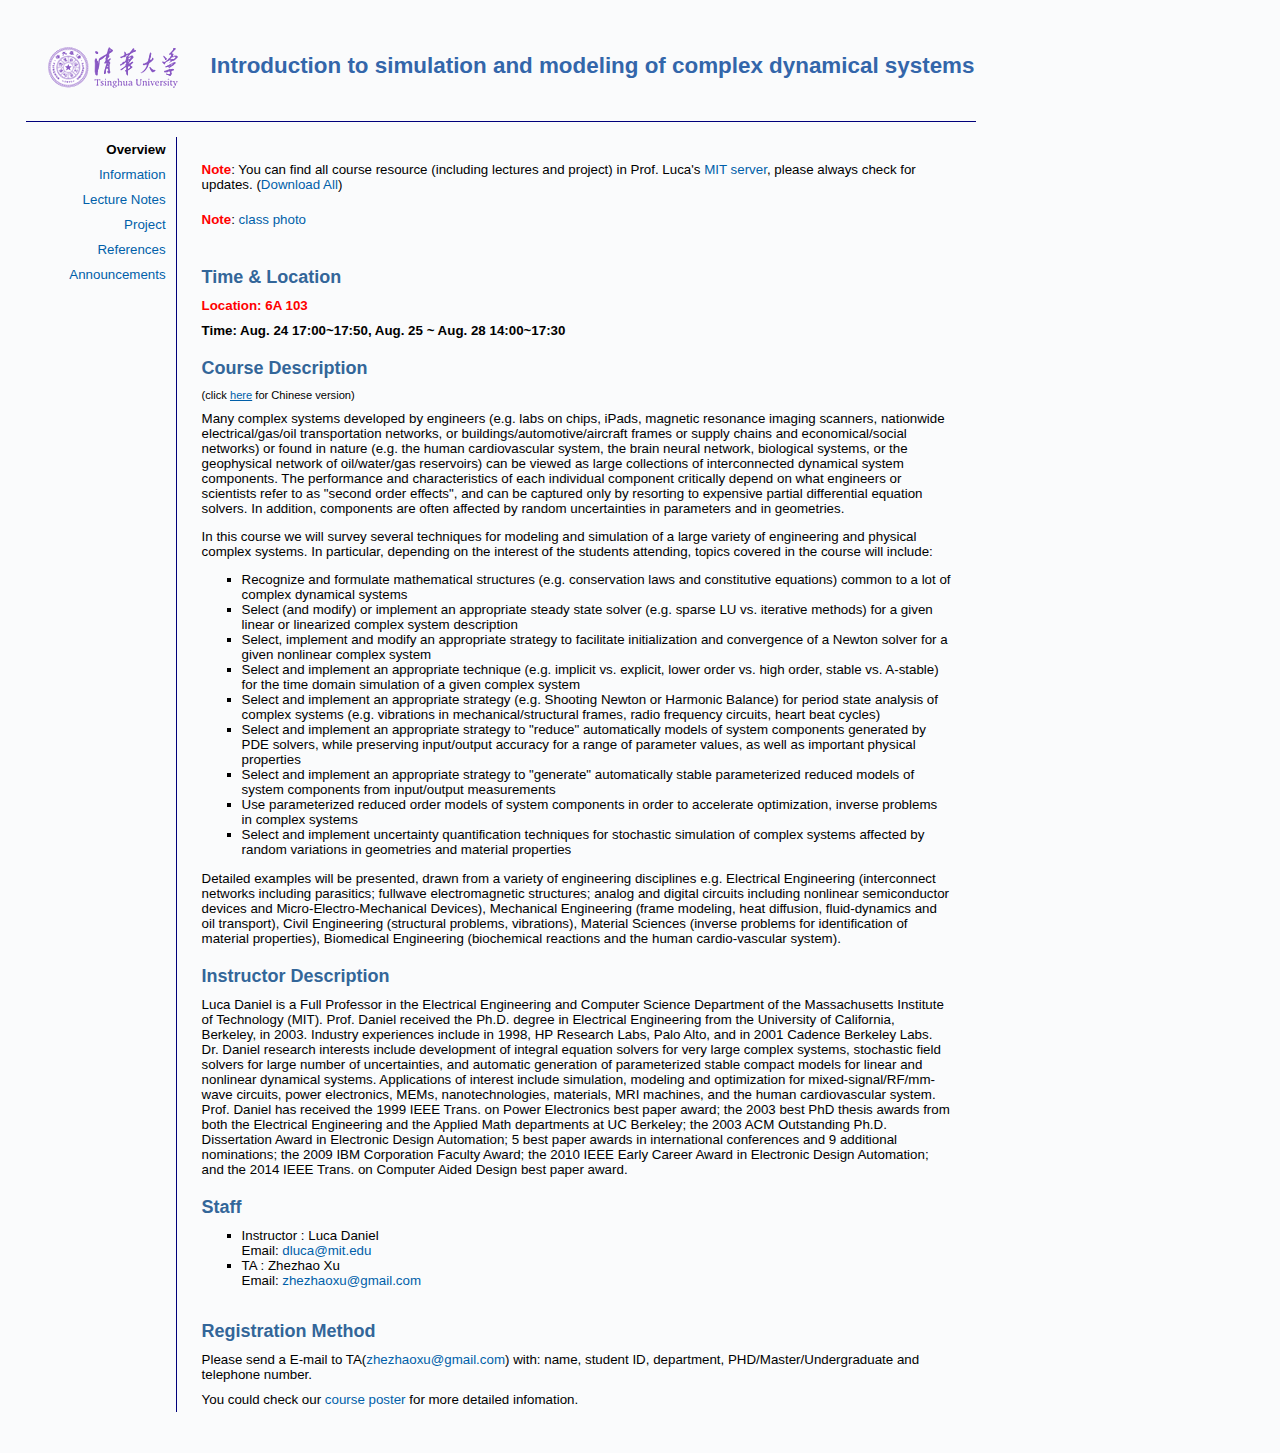
<file: index.htm>
<html><head><meta http-equiv="Content-Type" content="text/html; charset=UTF-8">
		<meta http-equiv="Content-Language" content="en_us">
		
		<title>Introduction to simulation and modeling of complex dynamical systems</title>
		<link href="./css/nozip.css" rel="stylesheet" type="text/css">
		<style type="text/css">
<!--
.style1 {
	color: #000000;
	font-weight: bold;
}
-->
		</style>
	<style type="text/css"></style></head>

	<body>

		<table width="950" border="0" cellpadding="0" cellspacing="0">
			<tbody><tr>
				<td width="150" height="80"><div align="center"><img src="./images/tsinghua.gif" alt="Tsinghua University" border="0"></div></td>
				<td><h1>Introduction to simulation and modeling of complex dynamical systems</h1></td>
			</tr>
			<tr>
				<td colspan="2">&nbsp;</td>
			</tr>
			<tr>
				<td colspan="2" background="./images/bluedot.gif"><img src="./images/bluedot.gif" width="1" height="1"></td>
			</tr>
			<tr>
				<td colspan="2">&nbsp;</td>
			</tr>
		</tbody></table>
		<table width="950" border="0" cellpadding="0" cellspacing="0">
			<tbody><tr>
				<td width="150" valign="top"><table width="100%" border="0" cellspacing="0" cellpadding="0">
						<tbody><tr>
							<td height="25" align="right"><span class="style1">Overview</span></td>
							<td width="10">&nbsp;</td>
						</tr>

						<tr>
							<td height="25" align="right"><a href="syllabus.htm">Information</a></td>
							<td>&nbsp;</td>
						</tr>

						<tr>
							<td height="25" align="right"><a href="schedule.htm">Lecture Notes</a></td>
							<td>&nbsp;</td>
						</tr>
						<tr>
							<td height="25" align="right"><a href="project.htm">Project</a></td>
							<td>&nbsp;</td>
						</tr>
						<tr>
							<td height="25" align="right"><a href="reference.htm">References</a></td>
							<td>&nbsp;</td>
						</tr>
						<tr>
							<td height="25" align="right"><a href="event.htm">Announcements</a></td>
							<td>&nbsp;</td>
						</tr>
						<!--<tr>-->
							<!--<td height="25" align="right">(under construction)</td>-->
							<!--<td>&nbsp;</td>-->
						<!--</tr>-->

					</tbody></table></td>
					<td width="1" background="./images/bluedot.gif"><img src="./images/bluedot.gif" width="1" height="1"></td>
					<td><table width="95%" border="0" align="center" cellpadding="5" cellspacing="0">
							<tbody>

								<tr><td></td></tr>
								<tr><td></td></tr>

							<tr>
								<td><strong style="color:red">Note</strong>: You can find all course resource (including lectures and project) in Prof. Luca's <a href="https://stuff.mit.edu/afs/athena.mit.edu/user/d/l/dluca/www/2015-08-Tsinghua/" target="_blank">MIT server</a>, please always check for updates. (<a href="attachments/resource.zip">Download All</a>)</td>
							</tr>
							<tr><td></td></tr>
							<tr>
								<td><strong style="color:red">Note</strong>: <a href="attachments/photo.jpg">class photo</a></td>
							</tr>

							<tr><td>
									
							</td></tr>

								<tr><td></td></tr>
								<tr><td></td></tr>
								
							<tr>
								<td><h3>Time &amp; Location</h3></td>
							</tr>
							<tr>
								<td><strong><font color="red">Location: 6A 103</font></strong></td>
							</tr>
							<tr>
								<td><strong>Time: Aug. 24 17:00~17:50, Aug. 25 ~ Aug. 28 14:00~17:30</strong></td>
							</tr>
							<tr>
								<td>
									<table width="100%" border="0" cellspacing="0" cellpadding="0">
									</table>        </td>
							</tr>
							<tr>
								<td><h3>Course Description</h3>   </td>
							</tr>
							<tr>
								<td>
									<small>(click <a href="attachments/intro.pdf" target=_blank><ins datetime="2015-08-22T21:39:26 +0800">here</ins></a> for Chinese version)</small>
								</td>
							</tr>
							<tr>
								<td>
									<p>
									Many complex systems developed by engineers (e.g. labs on chips, iPads, magnetic resonance imaging scanners, nationwide electrical/gas/oil transportation networks, or buildings/automotive/aircraft frames or supply chains and economical/social networks) or found in nature (e.g. the human cardiovascular system, the brain neural network, biological systems, or the geophysical network of oil/water/gas reservoirs) can be viewed as large collections of interconnected dynamical system components. The performance and characteristics of each individual component critically depend on what engineers or scientists refer to as "second order effects", and can be captured only by resorting to expensive partial differential equation solvers. In addition, components are often affected by random uncertainties in parameters and in geometries. 
									</p>
									<p>
									In this course we will survey several techniques for modeling and simulation of a large variety of engineering and physical complex systems. In particular, depending on the interest of the students attending, topics covered in the course will include:
									</p>
									<ul>
										<li>Recognize and formulate mathematical structures (e.g. conservation laws and constitutive equations) common to a lot of complex dynamical systems</li>
										<li>Select (and modify) or implement an appropriate steady state solver (e.g. sparse LU vs. iterative methods) for a given linear or linearized complex system description</li>
										<li>Select, implement and modify an appropriate strategy to facilitate initialization and convergence of a Newton solver for a given nonlinear complex system</li>
										<li>Select and implement an appropriate technique (e.g. implicit vs. explicit, lower order vs. high order, stable vs. A-stable) for the time domain simulation of a given complex system</li>
										<li>Select and implement an appropriate strategy (e.g. Shooting Newton or Harmonic Balance) for period state analysis of complex systems (e.g. vibrations in mechanical/structural frames, radio frequency circuits, heart beat cycles)</li>
										<li>Select and implement an appropriate strategy to "reduce" automatically models of system components generated by PDE solvers, while preserving input/output accuracy for a range of parameter values, as well as important physical properties</li>
										<li>Select and implement an appropriate strategy to "generate" automatically stable parameterized reduced models of system components from input/output measurements</li>
										<li>Use parameterized reduced order models of system components in order to accelerate optimization, inverse problems in complex systems</li>
										<li>Select and implement uncertainty quantification techniques for stochastic simulation of complex systems affected by random variations in geometries and material properties</li>
									</ul>
									<p>Detailed examples will be presented, drawn from a variety of engineering disciplines e.g. Electrical Engineering (interconnect networks including parasitics; fullwave electromagnetic structures; analog and digital circuits including nonlinear semiconductor devices and Micro-Electro-Mechanical Devices), Mechanical Engineering (frame modeling, heat diffusion, fluid-dynamics and oil transport), Civil Engineering (structural problems, vibrations), Material Sciences (inverse problems for identification of material properties), Biomedical Engineering (biochemical reactions and the human cardio-vascular system).</p>
								</td>
							</tr>
							<tr>
								<td>
									<table width="100%" border="0" cellspacing="0" cellpadding="0">
									</table>        </td>
							</tr>
							<tr>
								<td><h3>Instructor Description </h3></td>
							</tr>
							<tr>
								<td>
									<p>
									Luca Daniel is a Full Professor in the Electrical Engineering and Computer Science Department of the Massachusetts Institute of Technology (MIT). Prof. Daniel received the Ph.D. degree in Electrical Engineering from the University of California, Berkeley, in 2003. Industry experiences include in 1998, HP Research Labs, Palo Alto, and in 2001 Cadence Berkeley Labs. Dr. Daniel research interests include development of integral equation solvers for very large complex systems, stochastic field solvers for large number of uncertainties, and automatic generation of parameterized stable compact models for linear and nonlinear dynamical systems. Applications of interest include simulation, modeling and optimization for mixed-signal/RF/mm-wave circuits, power electronics, MEMs, nanotechnologies, materials, MRI machines, and the human cardiovascular system. Prof. Daniel has received the 1999 IEEE Trans. on Power Electronics best paper award; the 2003 best PhD thesis awards from both the Electrical Engineering and the Applied Math departments at UC Berkeley; the 2003 ACM Outstanding Ph.D. Dissertation Award in Electronic Design Automation; 5 best paper awards in international conferences and 9 additional nominations; the 2009 IBM Corporation Faculty Award; the 2010 IEEE Early Career Award in Electronic Design Automation; and the 2014 IEEE Trans. on Computer Aided Design best paper award.
									</p></td>
							</tr>
							<tr>
								<td>
									<table width="100%" border="0" cellspacing="0" cellpadding="0">
									</table>        </td>
							</tr>
							<tr>
								<td><h3>Staff</h3></td>
							</tr>
							<tr>
								<td><ul>
										<li>Instructor :
											Luca Daniel<br>
											Email: <a href="mailto:dluca@mit.edu">dluca@mit.edu</a> <br>
										</li>
										<li>TA :
											Zhezhao Xu<br>
											Email: <a href="mailto:zhezhaoxu@gmail.com">zhezhaoxu@gmail.com</a> <br>
										</li>
									</ul></td>
							</tr>
							<tr>
								<td>
									<table width="100%" border="0" cellspacing="0" cellpadding="0">
									</table>
								</td>
							</tr>
							<tr>
								<td><h3> Registration Method</h3></td>
							</tr>
							<tr>
								<td>
								Please send a E-mail to TA(<a href="mailto:zhezhaoxu@gmail.com">zhezhaoxu@gmail.com</a>) with: name, student ID, department, PHD/Master/Undergraduate and telephone number.
								</td>
							</tr>
								<tr>
									<td>
										You could check our <a href="images/poster.jpg" target="_blank">course poster</a> for more detailed infomation.
									</td>
								</tr>
						</tbody></table></td>
			</tr>
		</tbody></table>
		<table width="950" border="0" cellpadding="0" cellspacing="0">
			<tbody><tr>
				<td>&nbsp;</td>
			</tr>
			<tr>
				<td><div align="right">
					</div></td>
			</tr>
		</tbody></table>
	                    
                    
</body></html>
</file>
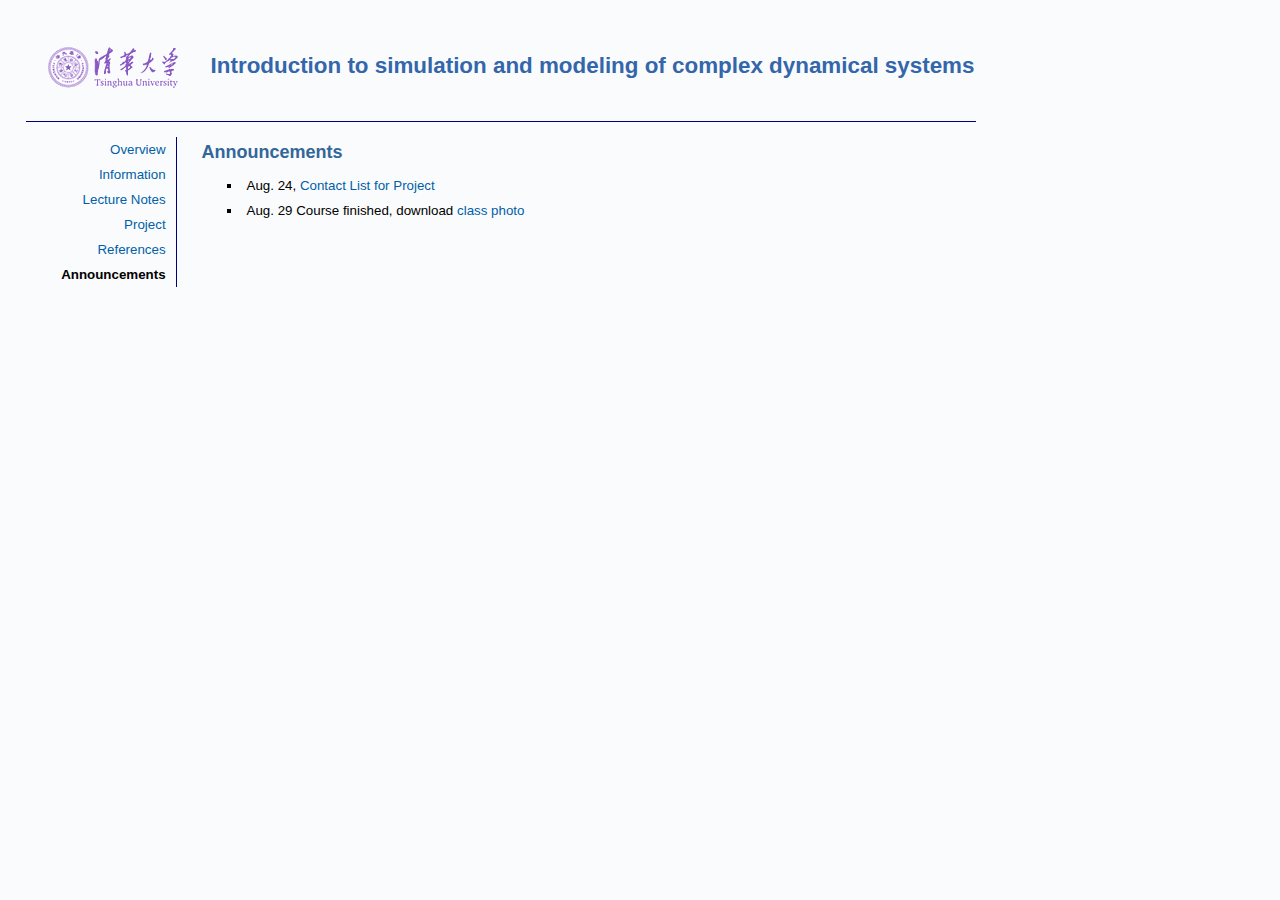
<file: event.htm>
<html>

	<head>
		<meta http-equiv="Content-Language" content="en_us">
		<meta http-equiv="Content-Type" content="text/html; charset=ansi">
		<title>Introduction to simulation and modeling of complex dynamical systems</title>
		<link href="css/nozip.css" rel="stylesheet" type="text/css">
		<style type="text/css">
<!--
.style1 {
	color: #000000;
	font-weight: bold;
}
-->
		</style>
	</head>

	<body>

		<table width="950" border="0" cellpadding="0" cellspacing="0">
			<tr>
				<td width="150" height="80"><div align="center"><img src="images/tsinghua.gif" alt="Tsinghua University" border="0"></div></td>
				<td><h1>Introduction to simulation and modeling of complex dynamical systems<br></h1></td>
			</tr>
			<tr>
				<td colspan="2">&nbsp;</td>
			</tr>
			<tr>
				<td colspan="2" background="images/bluedot.gif"><img src="images/bluedot.gif" width="1" height="1"></td>
			</tr>
			<tr>
				<td colspan="2">&nbsp;</td>
			</tr>
		</table>
		<table width="950" border="0" cellpadding="0" cellspacing="0">
			<tr>
				<td width="150" valign="top"><table width="100%" border="0" cellspacing="0" cellpadding="0">
						<tr>
							<td height="25" align="right" valign="middle"><a href="index.htm">Overview</a></td>
							<td width="10">&nbsp;</td>
						</tr>
						<tr>
							<td height="25" align="right"><a href="syllabus.htm">Information</a></td>
							<td>&nbsp;</td>
						</tr>
						<tr>
							<td height="25" align="right"><a href="schedule.htm">Lecture Notes</a></td>
							<td>&nbsp;</td>
						</tr>
						<tr>
							<td height="25" align="right"><a href="project.htm">Project</a></td>
							<td>&nbsp;</td>
						</tr>
						<tr>
							<td height="25" align="right"><a href="reference.htm">References</a></td>
							<td>&nbsp;</td>
						</tr>
						<tr>
							<td height="25" align="right"><span class="style1">Announcements</span></td>
							<td>&nbsp;</td>
						</tr>
						<!--<tr>-->
							<!--<td height="25" align="right">(under construction)</td>-->
							<!--<td>&nbsp;</td>-->
						<!--</tr>-->

					</table></td>
					<td width="1" background="images/bluedot.gif"><img src="images/bluedot.gif" width="1" height="1"></td>
					<td valign="top"><table width="95%" border="0" align="center" cellpadding="5" cellspacing="0">

							<tr>
								<td><h3>Announcements</h3></td>
							</tr>
			</tr>
			<tr>
				<td><ul >
						<li style="padding:5px">
							Aug. 24, <a href="attachments/contact.pdf" target="_blank">Contact List for Project</a>
						</li>
						<li style="padding:5px">Aug. 29 Course finished, download <a href="attachments/photo.jpg">class photo</a></li>
					</ul></td>
			</tr>
			<tr>
				<td>
					<ul>
					</ul>
				</td>
			</tr>

						</table></td>
						</tr>
		</table>
		<table width="950" border="0" cellpadding="0" cellspacing="0">
			<tr>
				<td>&nbsp;</td>
			</tr>
			<tr>
			</tr>
		</table>
	</body>                    

</html>
</file>
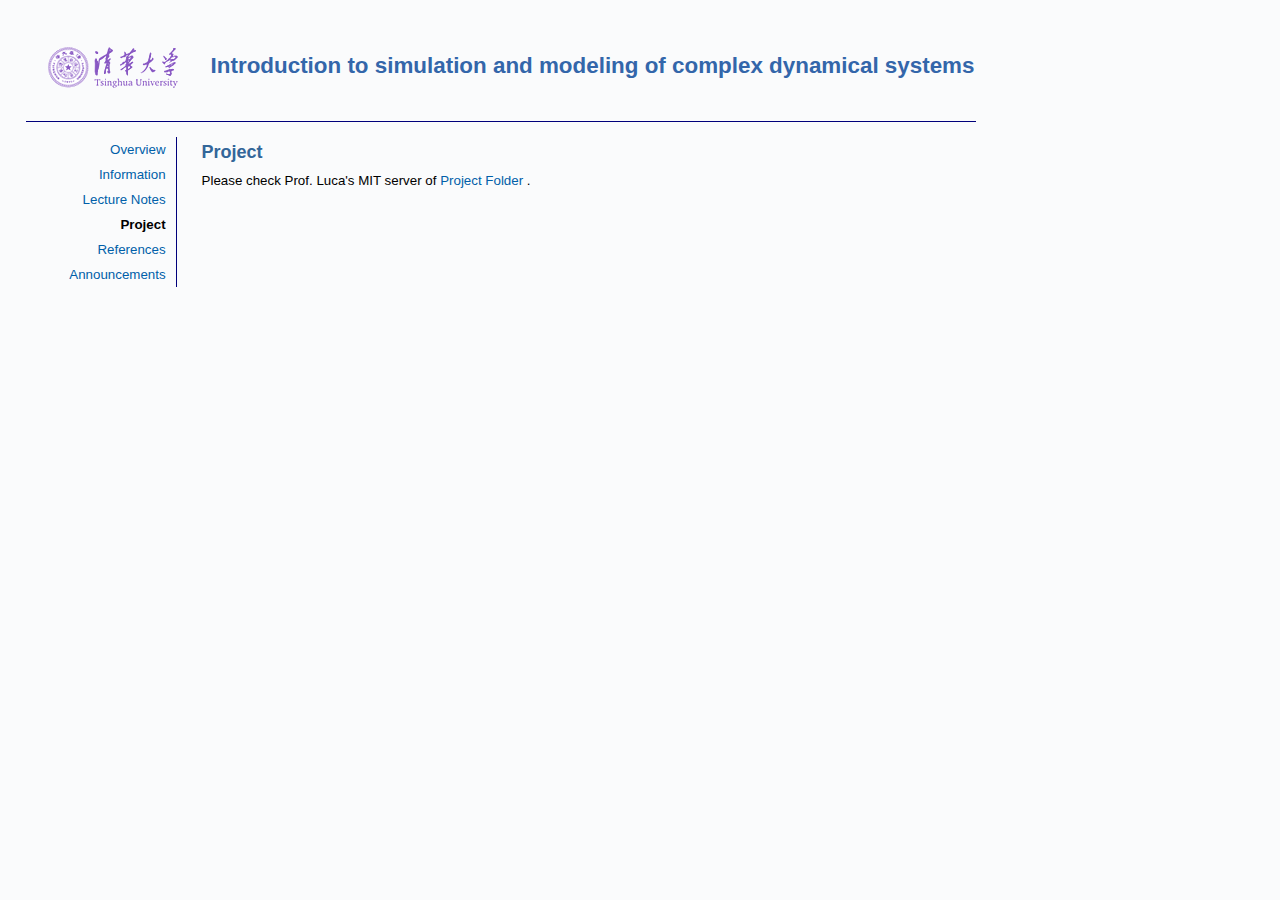
<file: project.htm>
<html>

	<head>
		<meta http-equiv="Content-Language" content="en_us">
		<meta http-equiv="Content-Type" content="text/html; charset=ansi">
		<title>Introduction to simulation and modeling of complex dynamical systems</title>
		<link href="css/nozip.css" rel="stylesheet" type="text/css">
		<style type="text/css">
<!--
.style1 {
	color: #000000;
	font-weight: bold;
}
-->
		</style>
	</head>

	<body>

		<table width="950" border="0" cellpadding="0" cellspacing="0">
			<tr>
				<td width="150" height="80"><div align="center"><img src="images/tsinghua.gif" alt="Tsinghua University" border="0"></div></td>
				<td><h1>Introduction to simulation and modeling of complex dynamical systems<br></h1></td>
			</tr>
			<tr>
				<td colspan="2">&nbsp;</td>
			</tr>
			<tr>
				<td colspan="2" background="images/bluedot.gif"><img src="images/bluedot.gif" width="1" height="1"></td>
			</tr>
			<tr>
				<td colspan="2">&nbsp;</td>
			</tr>
		</table>
		<table width="950" border="0" cellpadding="0" cellspacing="0">
			<tr>
				<td width="150" valign="top"><table width="100%" border="0" cellspacing="0" cellpadding="0">
						<tr>
							<td height="25" align="right" valign="middle"><a href="index.htm">Overview</a></td>
							<td width="10">&nbsp;</td>
						</tr>
						<tr>
							<td height="25" align="right"><a href="syllabus.htm">Information</a></td>
							<td>&nbsp;</td>
						</tr>
						<tr>
							<td height="25" align="right"><a href="schedule.htm">Lecture Notes</a></td>
							<td>&nbsp;</td>
						</tr>
						<tr>
							<td height="25" align="right"><span class="style1">Project</span></td>
							<td>&nbsp;</td>
						</tr>
						<tr>
							<td height="25" align="right"><a href="reference.htm">References</a></td>
							<td>&nbsp;</td>
						</tr>
						<tr>
							<td height="25" align="right"><a href="event.htm">Announcements</a></td>
							<td>&nbsp;</td>
						</tr>
						<!--<tr>-->
							<!--<td height="25" align="right">(under construction)</td>-->
							<!--<td>&nbsp;</td>-->
						<!--</tr>-->

					</table></td>
					<td width="1" background="images/bluedot.gif"><img src="images/bluedot.gif" width="1" height="1"></td>
					<td valign="top"><table width="95%" border="0" align="center" cellpadding="5" cellspacing="0">

							<tr>
								<td><h3>Project</h3></td>
							</tr>
							<tr>
								<td> Please check Prof. Luca's MIT server of <a href="https://stuff.mit.edu/afs/athena.mit.edu/user/d/l/dluca/www/2015-08-Tsinghua/Project/" target="_blank"> Project Folder </a>. </td>
							</tr>
			</tr>
			<tr>
				<td>
				</td>
			</tr>
			<tr>
				<td>
					<ul>
					</ul>
				</td>
			</tr>

						</table></td>
						</tr>
		</table>
		<table width="950" border="0" cellpadding="0" cellspacing="0">
			<tr>
				<td>&nbsp;</td>
			</tr>
			<tr>
			</tr>
		</table>
	</body>                    

</html>
</file>
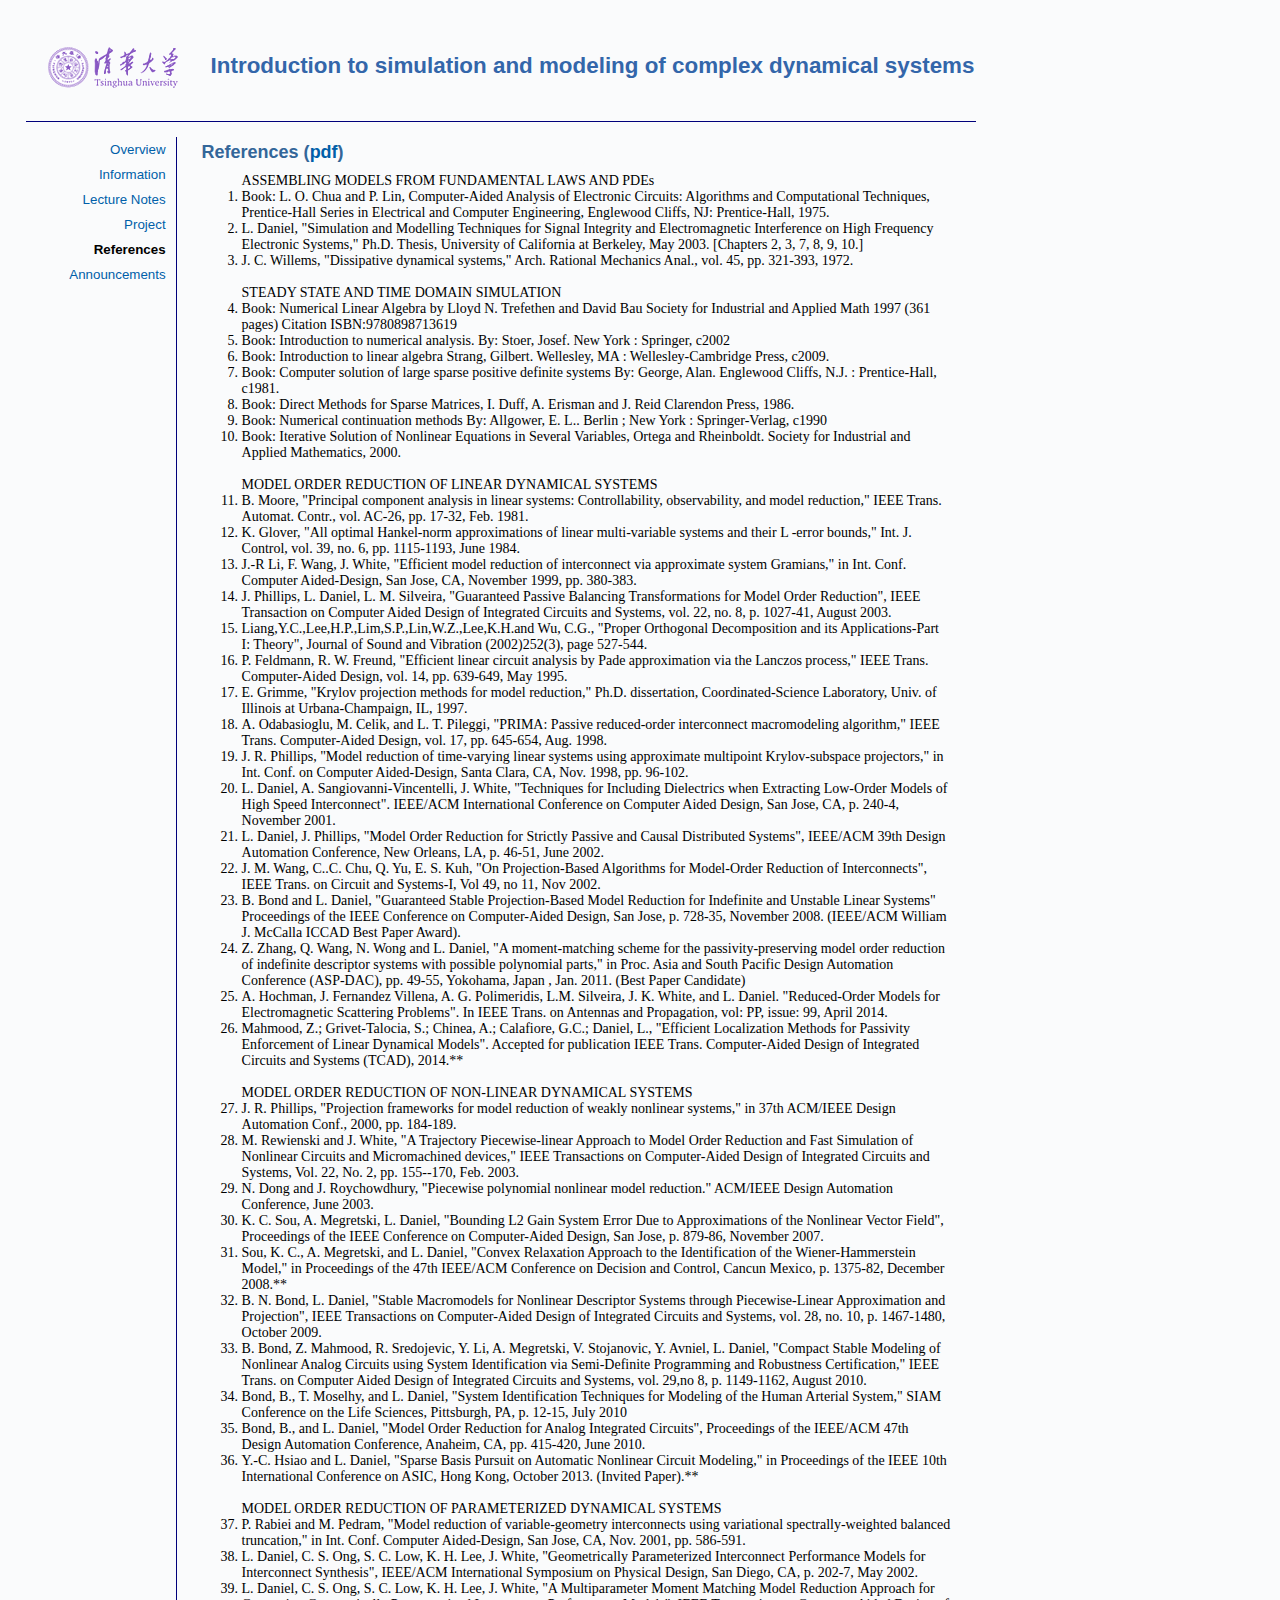
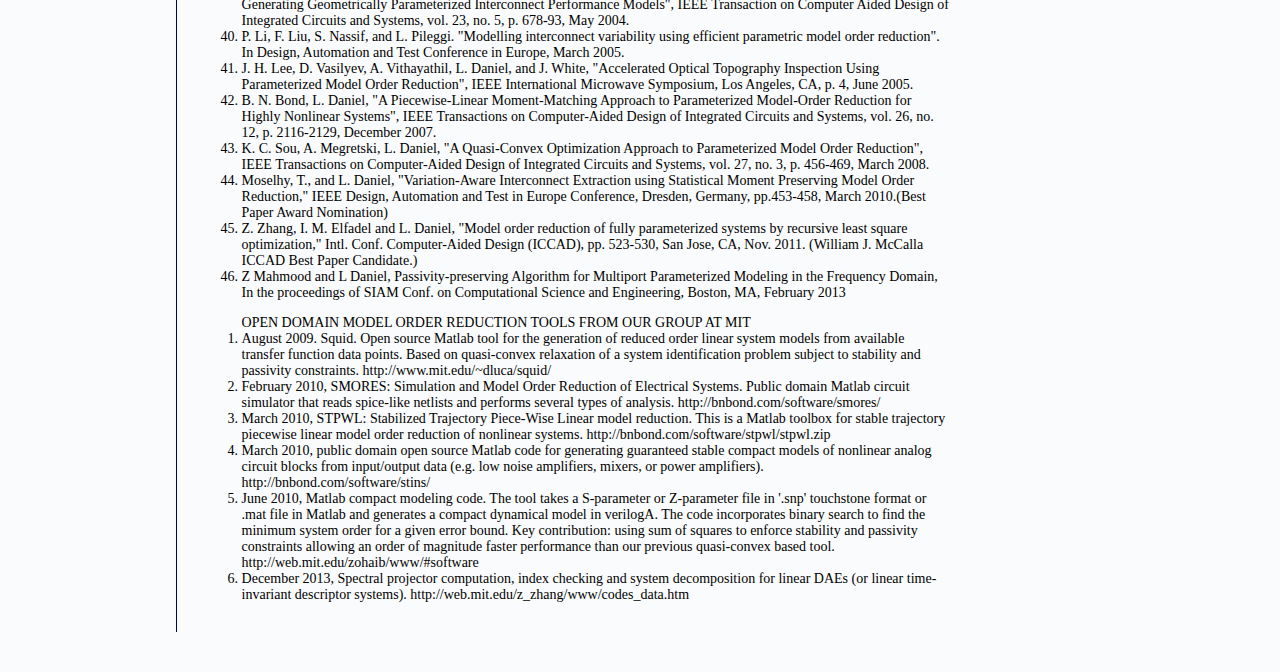
<file: reference.htm>
<html>

	<head>
		<meta http-equiv="Content-Language" content="en_us">
		<meta http-equiv="Content-Type" content="text/html; charset=ansi">
		<title>Introduction to simulation and modeling of complex dynamical systems</title>
		<link href="css/nozip.css" rel="stylesheet" type="text/css">
		<style type="text/css">
<!--
.style1 {
	color: #000000;
	font-weight: bold;
}
-->
		</style>
	</head>

	<body>

		<table width="950" border="0" cellpadding="0" cellspacing="0">
			<tr>
				<td width="150" height="80"><div align="center"><img src="images/tsinghua.gif" alt="Tsinghua University" border="0"></div></td>
				<td><h1>Introduction to simulation and modeling of complex dynamical systems<br></h1></td>
			</tr>
			<tr>
				<td colspan="2">&nbsp;</td>
			</tr>
			<tr>
				<td colspan="2" background="images/bluedot.gif"><img src="images/bluedot.gif" width="1" height="1"></td>
			</tr>
			<tr>
				<td colspan="2">&nbsp;</td>
			</tr>
		</table>
		<table width="950" border="0" cellpadding="0" cellspacing="0">
			<tr>
				<td width="150" valign="top"><table width="100%" border="0" cellspacing="0" cellpadding="0">
						<tr>
							<td height="25" align="right" valign="middle"><a href="index.htm">Overview</a></td>
							<td width="10">&nbsp;</td>
						</tr>
						<tr>
							<td height="25" align="right"><a href="syllabus.htm">Information</a></td>
							<td>&nbsp;</td>
						</tr>
						<tr>
							<td height="25" align="right"><a href="schedule.htm">Lecture Notes</a></td>
							<td>&nbsp;</td>
						</tr>
						<tr>
							<td height="25" align="right"><a href="project.htm">Project</a></td>
							<td>&nbsp;</td>
						</tr>
						<tr>
							<td height="25" align="right"><span class="style1">References</span></td>
							<td>&nbsp;</td>
						</tr>
						<tr>
							<td height="25" align="right"><a href="event.htm">Announcements</a></td>
							<td>&nbsp;</td>
						</tr>
						<!--<tr>-->
							<!--<td height="25" align="right">(under construction)</td>-->
							<!--<td>&nbsp;</td>-->
						<!--</tr>-->

					</table></td>
					<td width="1" background="images/bluedot.gif"><img src="images/bluedot.gif" width="1" height="1"></td>
					<td valign="top"><table width="95%" border="0" align="center" cellpadding="5" cellspacing="0">

							<tr>
								<td><h3>References (<a href="attachments/references.pdf" target="_blank">pdf</a>)</h3></td>
							</tr>
							<td>

								<ol style="font-family:Times New Roman; font-size:14px">
									ASSEMBLING MODELS FROM FUNDAMENTAL LAWS AND PDEs
									<li>
										Book: L. O. Chua and P. Lin, Computer-Aided Analysis of Electronic Circuits: Algorithms and Computational Techniques, Prentice-Hall Series in Electrical and Computer Engineering, Englewood Cliffs, NJ: Prentice-Hall, 1975.
									</li>
									<li>
										L. Daniel, "Simulation and Modelling Techniques for Signal Integrity and Electromagnetic Interference on High Frequency Electronic Systems," Ph.D. Thesis, University of California at Berkeley, May 2003. [Chapters 2, 3, 7, 8, 9, 10.]
									</li>
									<li>
										J. C. Willems, "Dissipative dynamical systems," Arch. Rational Mechanics Anal., vol. 45, pp. 321-393, 1972. 
									</li>
									<br>
									STEADY STATE AND TIME DOMAIN SIMULATION

									<li>
										Book: Numerical Linear Algebra by  Lloyd N. Trefethen and David Bau Society for Industrial and Applied Math 1997 (361 pages) Citation ISBN:9780898713619
									</li>
									<li>Book: Introduction to numerical analysis. By: Stoer, Josef. New York : Springer, c2002</li>
									<li>Book: Introduction to linear algebra Strang, Gilbert. Wellesley, MA : Wellesley-Cambridge Press, c2009. </li>
									<li>Book: Computer solution of large sparse positive definite systems By: George, Alan. Englewood Cliffs, N.J. : Prentice-Hall, c1981.</li>
									<li>Book: Direct Methods for Sparse Matrices, I. Duff, A. Erisman and J. Reid Clarendon Press, 1986.	</li>
									<li>Book: Numerical continuation methods By: Allgower, E. L.. Berlin ; New York : Springer-Verlag, c1990</li>
									<li>Book: Iterative Solution of Nonlinear Equations in Several Variables, Ortega and Rheinboldt. Society for Industrial and Applied Mathematics, 2000.</li>

									<br>
									MODEL ORDER REDUCTION OF LINEAR DYNAMICAL SYSTEMS
									<li>B. Moore, "Principal component analysis in linear systems: Controllability, observability, and model reduction," IEEE Trans. Automat. Contr., vol. AC-26, pp. 17-32, Feb. 1981. </li>
									<li>K. Glover, "All optimal Hankel-norm approximations of linear multi-variable systems and their L -error bounds," Int. J. Control, vol. 39, no. 6, pp. 1115-1193, June 1984. </li>
									<li>J.-R Li, F. Wang, J. White, "Efficient model reduction of interconnect via approximate system Gramians," in Int. Conf. Computer Aided-Design, San Jose, CA, November 1999, pp. 380-383. </li>
									<li>J. Phillips, L. Daniel, L. M. Silveira, "Guaranteed Passive Balancing Transformations for Model Order Reduction", IEEE Transaction on Computer Aided Design of Integrated Circuits and Systems, vol. 22, no. 8, p. 1027-41, August 2003.</li>
									<li>Liang,Y.C.,Lee,H.P.,Lim,S.P.,Lin,W.Z.,Lee,K.H.and Wu, C.G., "Proper Orthogonal Decomposition and its Applications-Part I: Theory", Journal of Sound and Vibration (2002)252(3), page 527-544. </li>
									<li>P. Feldmann, R. W. Freund, "Efficient linear circuit analysis by Pade approximation via the Lanczos process," IEEE Trans. Computer-Aided Design, vol. 14, pp. 639-649, May 1995. </li>
									<li>E. Grimme, "Krylov projection methods for model reduction," Ph.D. dissertation, Coordinated-Science Laboratory, Univ. of Illinois at Urbana-Champaign, IL, 1997. </li>
									<li>A. Odabasioglu, M. Celik, and L. T. Pileggi, "PRIMA: Passive reduced-order interconnect macromodeling algorithm," IEEE Trans. Computer-Aided Design, vol. 17, pp. 645-654, Aug. 1998. </li>
									<li>J. R. Phillips, "Model reduction of time-varying linear systems using approximate multipoint Krylov-subspace projectors," in Int. Conf. on Computer Aided-Design, Santa Clara, CA, Nov. 1998, pp. 96-102. </li>
									<li>L. Daniel, A. Sangiovanni-Vincentelli, J. White, "Techniques for Including Dielectrics when Extracting Low-Order Models of High Speed Interconnect". IEEE/ACM International Conference on Computer Aided Design, San Jose, CA, p. 240-4, November 2001. </li>
									<li>L. Daniel, J. Phillips, "Model Order Reduction for Strictly Passive and Causal Distributed Systems", IEEE/ACM 39th Design Automation Conference, New Orleans, LA, p. 46-51, June 2002. </li>
									<li>J. M. Wang, C..C. Chu, Q. Yu, E. S. Kuh, "On Projection-Based Algorithms for Model-Order Reduction of Interconnects", IEEE Trans. on Circuit and Systems-I, Vol 49, no 11, Nov 2002. </li>
									<li>B. Bond and L. Daniel, "Guaranteed Stable Projection-Based Model Reduction for Indefinite and Unstable Linear Systems" Proceedings of the IEEE Conference on Computer-Aided Design, San Jose, p. 728-35, November 2008. (IEEE/ACM William J. McCalla ICCAD Best Paper Award).</li>
									<li>Z. Zhang, Q. Wang, N. Wong and L. Daniel, "A moment-matching scheme for the passivity-preserving model order reduction of indefinite descriptor systems with possible polynomial parts," in Proc. Asia and South Pacific Design Automation Conference (ASP-DAC), pp. 49-55, Yokohama, Japan , Jan. 2011. (Best Paper Candidate)</li>
									<li>A. Hochman, J. Fernandez Villena, A. G. Polimeridis, L.M. Silveira, J. K. White, and L. Daniel. "Reduced-Order Models for Electromagnetic Scattering Problems". In IEEE Trans. on Antennas and Propagation, vol: PP, issue: 99, April 2014.</li>
									<li>Mahmood, Z.; Grivet-Talocia, S.; Chinea, A.; Calafiore, G.C.; Daniel, L., "Efficient Localization Methods for Passivity Enforcement of Linear Dynamical Models". Accepted for publication IEEE Trans. Computer-Aided Design of Integrated Circuits and Systems (TCAD), 2014.**</li>

									<br>
									MODEL ORDER REDUCTION OF NON-LINEAR DYNAMICAL SYSTEMS
									<li>J. R. Phillips, "Projection frameworks for model reduction of weakly nonlinear systems," in 37th ACM/IEEE Design Automation Conf., 2000, pp. 184-189. </li>
									<li>M. Rewienski and J. White, "A Trajectory Piecewise-linear Approach to Model Order Reduction and Fast Simulation of Nonlinear Circuits and Micromachined devices," IEEE Transactions on Computer-Aided Design of Integrated Circuits and Systems, Vol. 22, No. 2, pp. 155--170, Feb. 2003.</li>
									<li>N. Dong and J. Roychowdhury, "Piecewise polynomial nonlinear model reduction." ACM/IEEE Design Automation Conference, June 2003.</li>
									<li>K. C. Sou, A. Megretski, L. Daniel, "Bounding L2 Gain System Error Due to Approximations of the Nonlinear Vector Field", Proceedings of the IEEE Conference on Computer-Aided Design, San Jose, p. 879-86, November 2007.</li>
									<li>Sou, K. C., A. Megretski, and L. Daniel, "Convex Relaxation Approach to the Identification of the Wiener-Hammerstein Model," in Proceedings of the 47th IEEE/ACM Conference on Decision and Control, Cancun Mexico, p. 1375-82, December 2008.** </li>
									<li>B. N. Bond, L. Daniel, "Stable Macromodels for Nonlinear Descriptor Systems through Piecewise-Linear Approximation and Projection", IEEE Transactions on Computer-Aided Design of Integrated Circuits and Systems, vol. 28, no. 10, p. 1467-1480, October 2009. </li>
									<li>B. Bond, Z. Mahmood, R. Sredojevic, Y. Li, A. Megretski, V. Stojanovic, Y. Avniel, L. Daniel, "Compact Stable Modeling of Nonlinear Analog Circuits using System Identification via Semi-Definite Programming and Robustness Certification," IEEE Trans. on Computer Aided Design of Integrated Circuits and Systems, vol. 29,no 8, p. 1149-1162, August 2010.</li>
									<li>Bond, B., T. Moselhy, and L. Daniel, "System Identification Techniques for Modeling of the Human Arterial System," SIAM Conference on the Life Sciences, Pittsburgh, PA, p. 12-15, July 2010</li>
									<li>Bond, B., and L. Daniel, "Model Order Reduction for Analog Integrated Circuits", Proceedings of the IEEE/ACM 47th Design Automation Conference, Anaheim, CA, pp. 415-420, June 2010.</li>
									<li>Y.-C. Hsiao and L. Daniel, "Sparse Basis Pursuit on Automatic Nonlinear Circuit Modeling," in Proceedings of the IEEE 10th International Conference on ASIC, Hong Kong, October 2013. (Invited Paper).**</li>

									<br>
									MODEL ORDER REDUCTION OF PARAMETERIZED DYNAMICAL SYSTEMS
									<li>P. Rabiei and M. Pedram, "Model reduction of variable-geometry interconnects using variational spectrally-weighted balanced truncation," in Int. Conf. Computer Aided-Design, San Jose, CA, Nov. 2001, pp. 586-591. </li>
									<li>L. Daniel, C. S. Ong, S. C. Low, K. H. Lee, J. White, "Geometrically Parameterized Interconnect Performance Models for Interconnect Synthesis", IEEE/ACM International Symposium on Physical Design, San Diego, CA, p. 202-7, May 2002. </li>
									<li>L. Daniel, C. S. Ong, S. C. Low, K. H. Lee, J. White, "A Multiparameter Moment Matching Model Reduction Approach for Generating Geometrically Parameterized Interconnect Performance Models", IEEE Transaction on Computer Aided Design of Integrated Circuits and Systems, vol. 23, no. 5, p. 678-93, May 2004.</li>
									<li>P. Li, F. Liu, S. Nassif, and L. Pileggi. "Modelling interconnect variability using efficient parametric model order reduction". In Design, Automation and Test Conference in Europe, March 2005. </li>
									<li>J. H. Lee, D. Vasilyev, A. Vithayathil, L. Daniel, and J. White, "Accelerated Optical Topography Inspection Using Parameterized Model Order Reduction", IEEE International Microwave Symposium, Los Angeles, CA, p. 4, June 2005.</li>
									<li>B. N. Bond, L. Daniel, "A Piecewise-Linear Moment-Matching Approach to Parameterized Model-Order Reduction for Highly Nonlinear Systems", IEEE Transactions on Computer-Aided Design of Integrated Circuits and Systems, vol. 26, no. 12, p. 2116-2129, December 2007.</li>
									<li>K. C. Sou, A. Megretski, L. Daniel, "A Quasi-Convex Optimization Approach to Parameterized Model Order Reduction", IEEE Transactions on Computer-Aided Design of Integrated Circuits and Systems, vol. 27, no. 3, p. 456-469, March 2008.</li>
									<li>Moselhy, T., and L. Daniel, "Variation-Aware Interconnect Extraction using Statistical Moment Preserving Model Order Reduction," IEEE Design, Automation and Test in Europe Conference, Dresden, Germany, pp.453-458, March 2010.(Best Paper Award Nomination)</li>
									<li>Z. Zhang, I. M. Elfadel and L. Daniel, "Model order reduction of fully parameterized systems by recursive least square optimization," Intl. Conf. Computer-Aided Design (ICCAD), pp. 523-530, San Jose, CA, Nov. 2011. (William J. McCalla ICCAD Best Paper Candidate.)</li>
									<li>Z Mahmood and L Daniel, Passivity-preserving Algorithm for Multiport Parameterized Modeling in the Frequency Domain, In the proceedings of SIAM Conf. on Computational Science and Engineering, Boston, MA, February 2013</li>
								</ol>

								<ol style="font-family:Times New Roman; font-size:14px">
									OPEN DOMAIN MODEL ORDER REDUCTION TOOLS FROM OUR GROUP AT MIT
									<li>August 2009. Squid. Open source Matlab tool for the generation of reduced order linear system models from available transfer function data points. Based on quasi-convex relaxation of a system identification problem subject to stability and passivity constraints. http://www.mit.edu/~dluca/squid/</li>
									<li>February 2010, SMORES: Simulation and Model Order Reduction of Electrical Systems. Public domain Matlab circuit simulator that reads spice-like netlists and performs several types of analysis. http://bnbond.com/software/smores/</li>
									<li>March 2010, STPWL: Stabilized Trajectory Piece-Wise Linear model reduction. This is a Matlab toolbox for stable trajectory piecewise linear model order reduction of nonlinear systems. http://bnbond.com/software/stpwl/stpwl.zip</li>
									<li>March 2010, public domain open source Matlab code for generating guaranteed stable compact models of nonlinear analog circuit blocks from input/output data (e.g. low noise amplifiers, mixers, or power amplifiers). http://bnbond.com/software/stins/</li>
									<li>June 2010, Matlab compact modeling code. The tool takes a S-parameter or Z-parameter file in '.snp' touchstone format or .mat file in Matlab and generates a compact dynamical model in verilogA. The code incorporates binary search to find the minimum system order for a given error bound. Key contribution: using sum of squares to enforce stability and passivity constraints allowing an order of magnitude faster performance than our previous quasi-convex based tool. http://web.mit.edu/zohaib/www/#software</li>
									<li>December 2013, Spectral projector computation, index checking and system decomposition for linear DAEs (or linear time-invariant descriptor systems). http://web.mit.edu/z_zhang/www/codes_data.htm</li>
								</ol>

							</td>
			</tr>
			<tr>
				<td>
					<ul>
					</ul>
				</td>
			</tr>

						</table></td>
						</tr>
		</table>
		<table width="950" border="0" cellpadding="0" cellspacing="0">
			<tr>
				<td>&nbsp;</td>
			</tr>
			<tr>

			</tr>
		</table>
	</body>                    

</html>
</file>
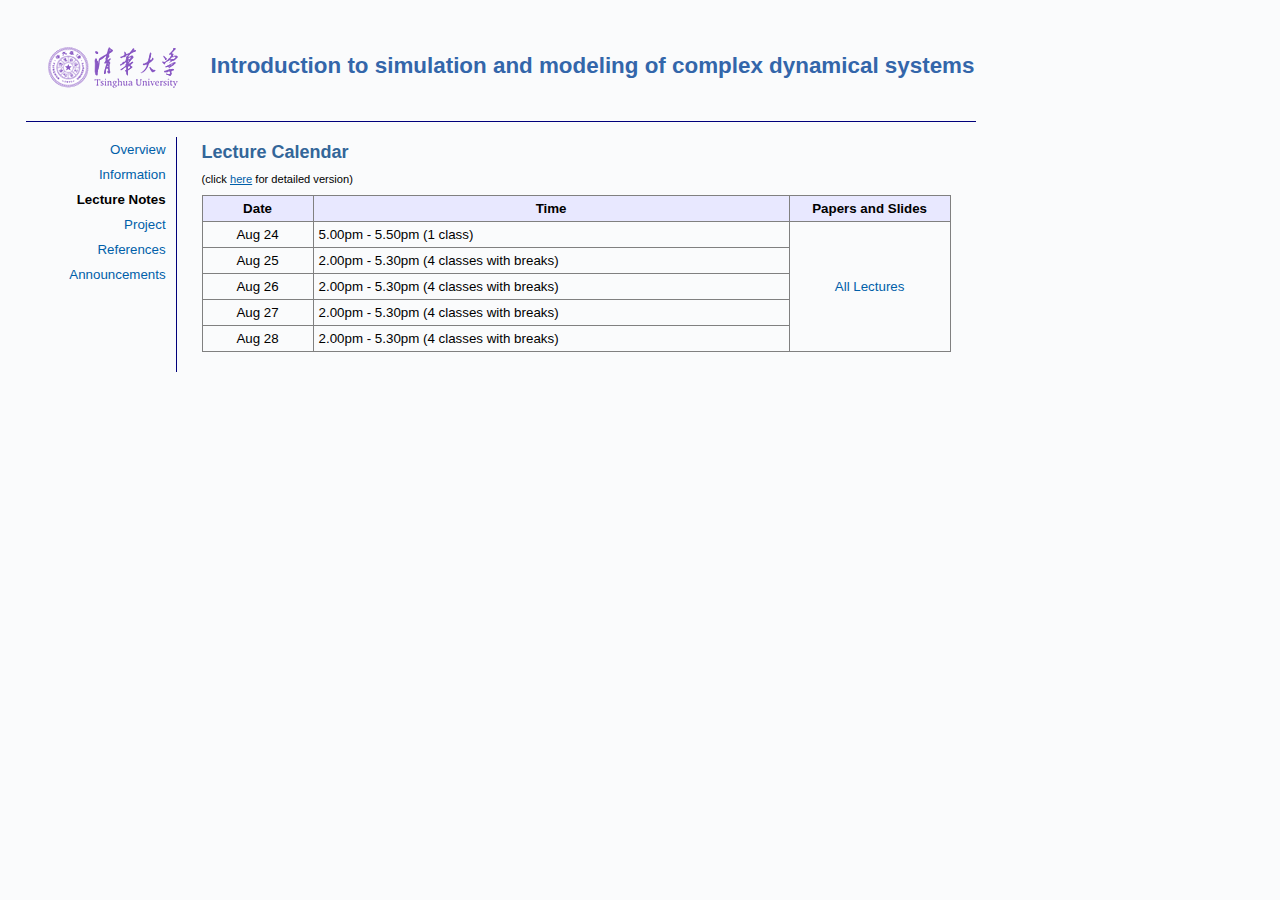
<file: schedule.htm>
<html>

	<head>
		<meta http-equiv="Content-Language" content="en_us">
		<meta http-equiv="Content-Type" content="text/html; charset=ansi">
		<title>Introduction to simulation and modeling of complex dynamical systems</title>
		<link href="css/nozip.css" rel="stylesheet" type="text/css">
		<style type="text/css">
<!--
.style1 {
	color: #000000;
	font-weight: bold;
}
.style6 { color: #000000; font-weight: bold; }
.style5 { color: #000000; font-weight: bold; }
-->
		</style>
	</head>

	<body>

		<table width="950" border="0" cellpadding="0" cellspacing="0">
			<tr>
				<td width="150" height="80"><div align="center"><img src="images/tsinghua.gif" alt="Tsinghua University" border="0"></div></td>
				<td><h1>Introduction to simulation and modeling of complex dynamical systems</h1></td>
			</tr>
			<tr>
				<td colspan="2">&nbsp;</td>
			</tr>
			<tr>
				<td colspan="2" background="images/bluedot.gif"><img src="images/bluedot.gif" width="1" height="1"></td>
			</tr>
			<tr>
				<td colspan="2">&nbsp;</td>
			</tr>
		</table>
		<table width="950" border="0" cellpadding="0" cellspacing="0">
			<tr>
				<td width="150" valign="top"><table width="100%" border="0" cellspacing="0" cellpadding="0">
						<tr>
							<td height="25" align="right"><a href="index.htm">Overview</a></td>
							<td width="10">&nbsp;</td>
						</tr>

						<tr>
							<td height="25" align="right"><a href="syllabus.htm">Information</span></td>
							<td>&nbsp;</td>
						</tr>

						<tr>
							<td height="25" align="right"><span class="style1">Lecture Notes</span></td>
							<td>&nbsp;</td>
						</tr>
						<tr>
							<td height="25" align="right"><a href="project.htm">Project</a></td>
							<td>&nbsp;</td>
						</tr>
						<tr>
							<td height="25" align="right"><a href="reference.htm">References</a></td>
							<td>&nbsp;</td>
						</tr>
						<tr>
							<td height="25" align="right"><a href="event.htm">Announcements</a></td>
							<td>&nbsp;</td>
						</tr>
						<!--<tr>-->
							<!--<td height="25" align="right">(under construction)</td>-->
							<!--<td>&nbsp;</td>-->
						<!--</tr>-->

					</table></td>
					<td width="1" background="images/bluedot.gif"><img src="images/bluedot.gif" width="1" height="1"></td>
					<td><table width="95%" border="0" align="center" cellpadding="5" cellspacing="0">
							<tr>
								<td><h3>Lecture Calendar</h3></td>
							</tr>
							<tr>
								<td>
									<small>(click <a href="https://stuff.mit.edu/afs/athena.mit.edu/user/d/l/dluca/www/2015-08-Tsinghua/Schedule-pdf/" target=_blank><ins datetime="2015-08-22T21:39:26 +0800">here</ins></a> for detailed version)</small>
								</td>
							</tr>
								<tr>
									<td>
										<table width="100%" border="1" cellspacing="0" cellpadding="5" style="border-collapse:collapse">
											<tbody><tr>
													<td width="100" align="center" bgcolor="#e8e8ff"><span class="style5">Date</span></td>
													<td align="center" bgcolor="#e8e8ff"><span class="style5">Time</span></td>
													<td width="150" align="center" bgcolor="#e8e8ff"><span class="style5">Papers and Slides </span></td>
												</tr>

												<tr>
													<td align="center">Aug 24</td>
													<td>5.00pm - 5.50pm (1 class)</td>
													<td align="center" rowspan="5">
				 										<a href="https://stuff.mit.edu/~dluca/2015-08-Tsinghua/Lectures-pdf/" target="_blank">All Lectures</a>
													</td>
												</tr>

												<tr>
													<td align="center">Aug 25</td>
													<td>2.00pm - 5.30pm (4 classes with breaks)</td>
												</tr>

												<tr>
													<td align="center">Aug 26</td>
													<td>2.00pm - 5.30pm (4 classes with breaks)</td>
												</tr>

												<tr>
													<td align="center">Aug 27</td>
													<td>2.00pm - 5.30pm (4 classes with breaks)</td>
												</tr>

												<tr>
													<td align="center">Aug 28</td>
													<td>2.00pm - 5.30pm (4 classes with breaks)</td>
												</tr>



											</tbody></table></td>

								</tr>

								<tr style="height:5px"></tr>

								<tr>
									<td>
									<!--<ul>-->
									
									</ul>
									<!--</td>-->
								</tr>

								</tbody></table></td>
								<tr>
								</tr>
		</table>
		<table width="950" border="0" cellpadding="0" cellspacing="0">
			<tr>
				<td>&nbsp;</td>
			</tr>
			<tr>
			</tr>
		</table>
	</body>                    

</html>
</file>
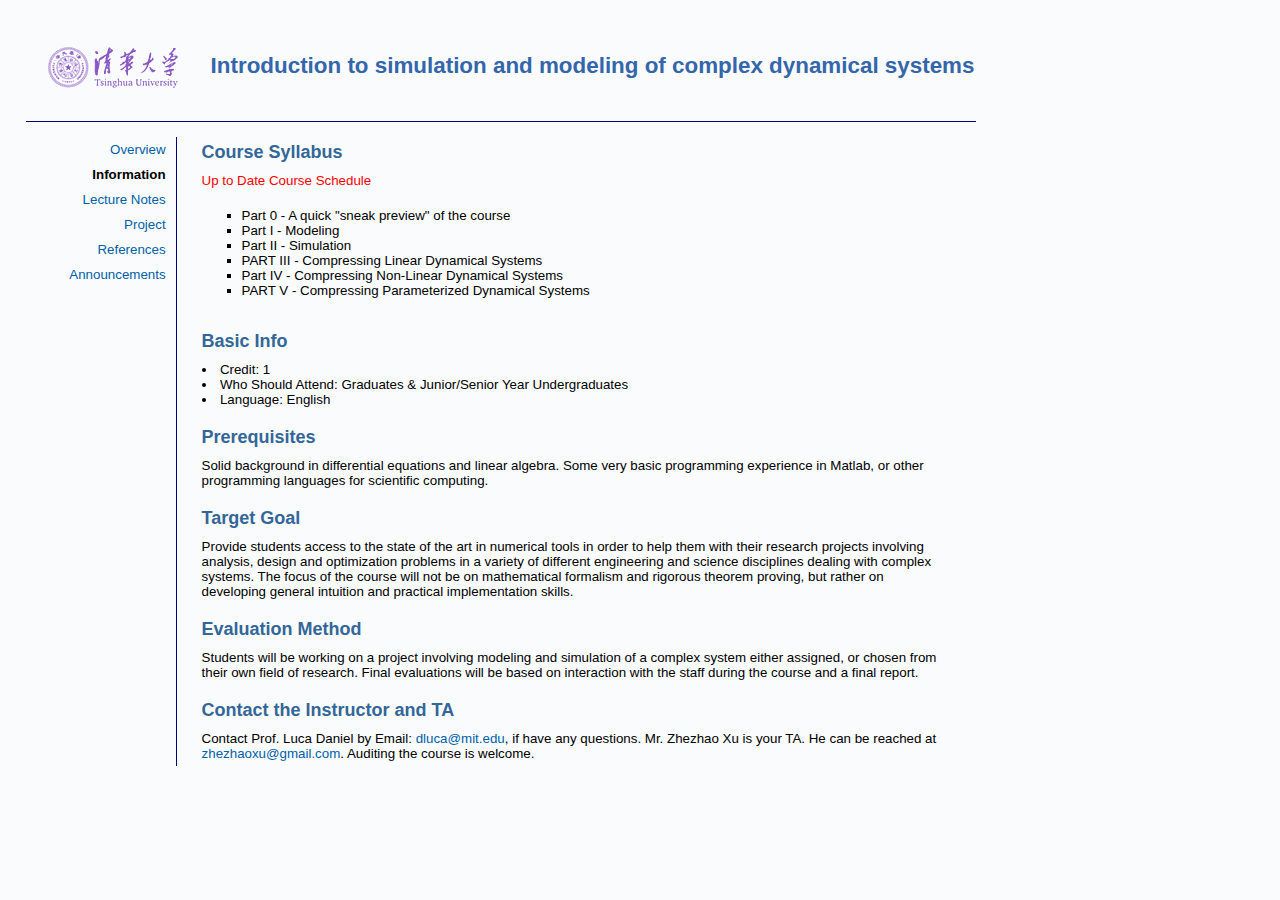
<file: syllabus.htm>
<html>

	<head>
		<meta http-equiv="Content-Language" content="en_us">
		<meta http-equiv="Content-Type" content="text/html; charset=ansi">
		<title>Introduction to simulation and modeling of complex dynamical systems</title>
		<link href="css/nozip.css" rel="stylesheet" type="text/css">
		<style type="text/css">
.style1 {
	color: #000000;
	font-weight: bold;
}
		</style>
	</head>

	<body>

		<table width="950" border="0" cellpadding="0" cellspacing="0">
			<tr>
				<td width="150" height="80"><div align="center"><img src="images/tsinghua.gif" alt="Tsinghua University" border="0"></div></td>
				<td><h1>Introduction to simulation and modeling of complex dynamical systems<br></h1></td>
			</tr>
			<tr>
				<td colspan="2">&nbsp;</td>
			</tr>
			<tr>
				<td colspan="2" background="images/bluedot.gif"><img src="images/bluedot.gif" width="1" height="1"></td>
			</tr>
			<tr>
				<td colspan="2">&nbsp;</td>
			</tr>
		</table>
		<table width="950" border="0" cellpadding="0" cellspacing="0">
			<tr>
				<td width="150" valign="top"><table width="100%" border="0" cellspacing="0" cellpadding="0">
						<tr>
							<td height="25" align="right" valign="middle"><a href="index.htm">Overview</a></td>
							<td width="10">&nbsp;</td>
						</tr>
						<tr>
							<td height="25" align="right"><span class="style1">Information</span></td>
							<td>&nbsp;</td>
						</tr>
						<tr>
							<td height="25" align="right"><a href="schedule.htm">Lecture Notes</a></td>
							<td>&nbsp;</td>
						</tr>
						<tr>
							<td height="25" align="right"><a href="project.htm">Project</a></td>
							<td>&nbsp;</td>
						</tr>
						<tr>
							<td height="25" align="right"><a href="reference.htm">References</a></td>
							<td>&nbsp;</td>
						</tr>
						<tr>
							<td height="25" align="right"><a href="event.htm">Announcements</a></td>
							<td>&nbsp;</td>
						</tr>
						<!--<tr>-->
							<!--<td height="25" align="right">(under construction)</td>-->
							<!--<td>&nbsp;</td>-->
						<!--</tr>-->

					</table></td>
					<td width="1" background="images/bluedot.gif"><img src="images/bluedot.gif" width="1" height="1"></td>
					<td valign="top"><table width="95%" border="0" align="center" cellpadding="5" cellspacing="0">
							<tr>
								<td><h3>Course Syllabus</h3></td>
							</tr>
							<tr>
								<td>
									<a href="https://stuff.mit.edu/afs/athena.mit.edu/user/d/l/dluca/www/2015-08-Tsinghua/Schedule-pdf/" target="_blank"><font color="red">Up to Date Course Schedule</font></a>
								</td>
								<tr>

									<tr>
										<td></td>
										<tr>
											<td>
												<ul>
													<li>
														Part 0 - A quick "sneak preview" of the course
													</li>
													<li>
														Part I - Modeling
													</li>
													<li>
														Part II - Simulation
													</li>
													<li>
														PART III - Compressing Linear Dynamical Systems
													</li>
													<li>
														Part IV - Compressing Non-Linear Dynamical Systems
													</li>
													<li>
														PART V - Compressing Parameterized Dynamical Systems
													</li>
												</ul>
											</td>
										</tr>
									</tr>

									<tr>
										<td>
											<table width="100%" border="0" cellspacing="0" cellpadding="0">
											</table>
										</td>
									</tr>
									<tr>
										<td><h3>Basic Info</h3></td>
									</tr>
									<tr>
										<td><div align="justify"> 
												<li>Credit: 1</li>	
												<li>Who Should Attend: Graduates & Junior/Senior Year Undergraduates</li>	
												<li>Language: English</li>	
									</tr>

									<tr>
										<td>
											<table width="100%" border="0" cellspacing="0" cellpadding="0">
											</table>
										</td>
									</tr>
									<tr>
										<td><h3>Prerequisites</h3></td>
									</tr>
									<tr>
										<td>
											Solid background in differential equations and linear algebra. Some very basic programming experience in Matlab, or other programming languages for scientific computing.
										</td>
									</tr>

									<tr>
										<td>
											<table width="100%" border="0" cellspacing="0" cellpadding="0">
											</table>
										</td>
									</tr>
									<tr>
										<td><h3>Target Goal</h3></td>
									</tr>
									<tr>
										<td>
											Provide students access to the state of the art in numerical tools in order to help them with their research projects involving analysis, design and optimization problems in a variety of different engineering and science disciplines dealing with complex systems. The focus of the course will not be on mathematical formalism and rigorous theorem proving, but rather on developing general intuition and practical implementation skills.
										</td>
									</tr>

									<tr>
										<td>
											<table width="100%" border="0" cellspacing="0" cellpadding="0">
											</table>
										</td>
									</tr>
									<tr>
										<td><h3>Evaluation Method</h3></td>
									</tr>
									<tr>
										<td>
											Students will be working on a project involving modeling and simulation of a complex system either assigned, or chosen from their own field of research. Final evaluations will be based on interaction with the staff during the course and a final report.
										</td>
									</tr>
									<tr>
										<td>
											<table width="100%" border="0" cellspacing="0" cellpadding="0">
											</table>
										</td>
									</tr>
									<tr>
										<td><h3>Contact the Instructor and TA</h3></td>
									</tr>
									<tr>
										<td>
											Contact Prof. Luca Daniel by Email: <a href="mailto:dluca@mit.edu">dluca@mit.edu</a>, if have any questions. Mr. Zhezhao Xu is your TA. He can be reached at <a href="mailto:zhezhaoxu@gmail.com">zhezhaoxu@gmail.com</a>. Auditing the course is welcome.
										</td>
									</tr>

						</table></td>
								</tr>
		</table>
		<table width="950" border="0" cellpadding="0" cellspacing="0">
			<tr>
				<td>&nbsp;</td>
			</tr>
			<tr>
			</tr>
		</table>
	</body>                    

</html>
</file>
<file: css/nozip.css>
/***********************************************/
/* nozip.css                            	   */
/***********************************************/

/***********************************************/
/* HTML tag styles                             */

/************************************/
body{
	font-family: Verdana, Arial, Helvetica, sans-serif;
	color: #000000;
	line-height: 1.166;	
	margin: 2%;
	padding: 0px;
	background: #FAFBFC;
}

table {
	font-family: Verdana, Arial, Helvetica, sans-serif;
	font-size:10pt;
}

th {
	background-color:#7caa7c;
	color:#ffffff;
}

/************************************/

/************************************/
/* hyperlink and anchor tag styles  */
/************************************/

a{
	color: #005FA9;
	text-decoration: none;
}

a:link
{
	color: #005FA9;
	text-decoration: none;
}

a:visited
{
	color: #005FA9;
	text-decoration: none;
}

a:hover
{
	color: #479ac7;
	text-decoration: underline;
}

/************************************/


/************************************/
/* Header tag styles                */
/************************************/

h1{
 font-family: "Palatino Linotype",Arial,sans-serif;
 font-size: 168%;
 /*color: #336666;*/
 color: #3366aa;
 margin: 0px;
 padding: 0px;
}

h2{
 font-family: "Palatino Linotype",Arial,sans-serif;
 font-size: 145%;
 /*color: #336666;*/
 color: #0075bd;
 margin: 0px;
 padding: 0px;
}

h3{
 font-family: "Palatino Linotype",Arial,sans-serif;
 /*color: #334d55;*/
 color: #336699;
 font-size: 135%;
 margin: 0px;
 padding: 0px;
}

h4{
 font-family: "Palatino Linotype",Arial,sans-serif;
 font-size: 100%;
 font-weight: normal;
 color: #333333;
 margin: 0px;
 padding: 0px;
}

h5{
 font-family: 'Vonness Medium',Arial,sans-serif;
 font-size: 100%;
 color: #334d55;
 margin: 0px;
 padding: 0px;
}


/************************************/

/************************************/
/* List Tags                        */
/************************************/

ul{
 list-style-type: square;
}

ul ul{
 list-style-type: disc;
}

ul ul ul{
 list-style-type: none;
}


/************************************/

/************************************/
/* Form and related Tags            */
/************************************/  
label{
 font-family: Arial,sans-serif;
 font-size: 100%;
 font-weight: bold;
 color: #334d55;
}
				
input{
font-family: Arial,sans-serif;
}
/************************************/


/* HTML tag styles                             */
/***********************************************/


.tabheader {
	font-size: 13px;
	font-family:Arial, Helvetica, sans-serif;
	cursor:hand;
	border-left:0px;
	border-right:0px;
	padding-left:6px;
	padding-right:6px;
	padding-top:4px;
	padding-bottom:4px;
	border-top: #bdc7e7 1px solid;
	border-bottom: #182052 1px solid;
}

.selectedtab {
	font-size: 10pt;
	font-family:Arial, Helvetica, sans-serif;
	cursor:hand;
	border-left:0px;
	border-right:0px;
	padding-top:4px;
	padding-bottom:4px;
	background-color:#63699c;
	color:#ffffff;
	font-weight:bold;
}

.unselectedtab {
	font-size: 10pt;
	font-family:Arial, Helvetica, sans-serif;
	cursor:hand;
	border-left:0px;
	border-right:0px;
	padding-top:4px;
	padding-bottom:4px;
	background-color:#dddddd;
	color:#444444;
}

.thinborder {
	border-collapse:collapse;
	border-style:solid;
	border-width:1px;
	border-color:#cccccc;
}

.cell {
	border-collapse:collapse;
	border-style:solid;
	border-width:1px;
	border-color:#cccccc;
}

/***********************************************/
/*End Component Divs                           */
/***********************************************/
</file>
